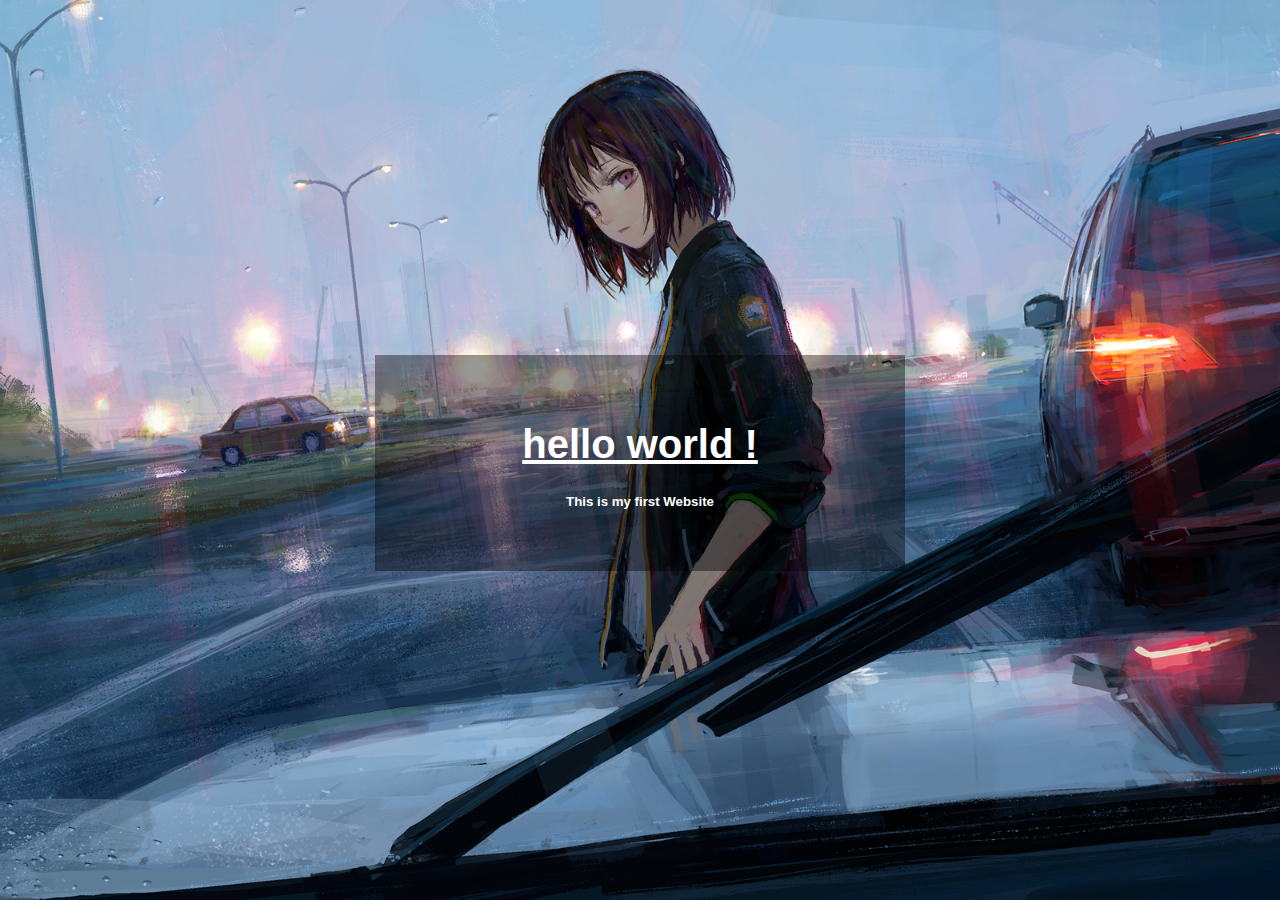
<file: index.html>
<!doctype html>
<html>
<head>
<meta charset="utf-8">
<title>hello world!</title>
<style>
	body
	{
		min-height: 100vh;
		margin: 0;
		padding: 0;
		background: url(58c63a58e7bce70f22b06bfb.jpg);
		background-size: cover;
		background-repeat: no-repeat;
		background-position: center center;
		display: flex;
		justify-content: center;
		align-items: center;
	}
	.div-box
	{
		width: 450px;
		background: rgba(0, 0, 0, 0.4);
		padding: 40px;
		text-align: center;
		margin: auto;
		margin-top: 5%;
		color: white;
		font-family: 'Century Gothic', sans-serif;
	}
	
	h1
	{
		text-decoration:underline;
		font-size: 2.5em;
	}
	
</style>
</head>
<body>
	<div>
		<div class="div-box">
			<h1>hello world !</h1>
			<h5>This is my first Website</h5>
		</div>
	</div>
</body>
</html>
</file>
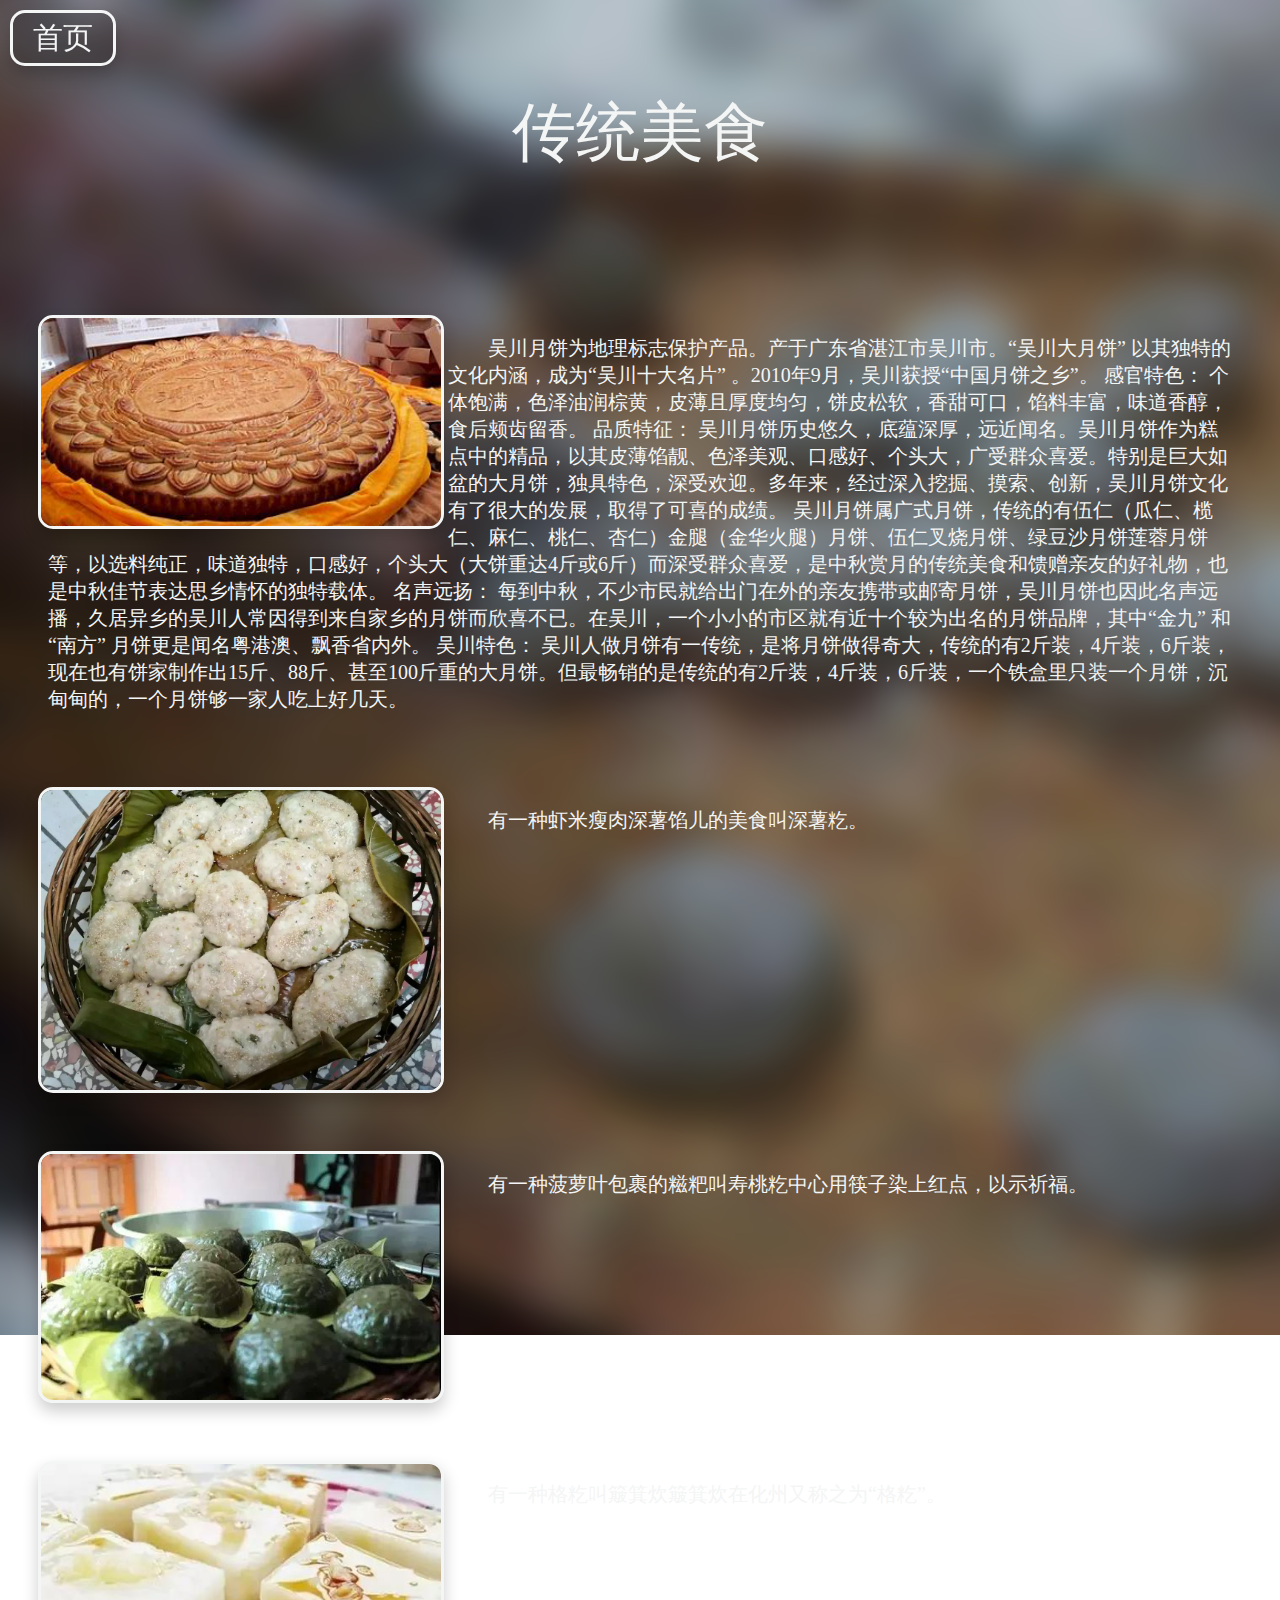
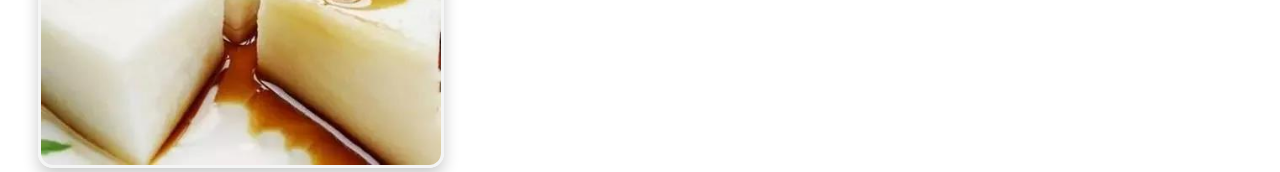
<file: chuantongmeishi.html>
<!doctype html>
<html>
<head>
<meta charset="utf-8">
<link rel="stylesheet" type="text/css" href="css/demo2.css" />
<title>水果</title>
	<style>
		p
		{
			color: #f4f5f5;
		}
	</style>
</head>

<body class="body-chuantongmeishi">
	<div class="div-daohang"  style="
	border-color: #f4f5f5;">
		<a href="demo.html" style="color: #f4f5f5;">首页</a>
	</div>
	<div>
		<p class="p-title">传统美食</p>
	</div>
	<div class="div2">
		
		<div class="div-picture">
			<a name="1"></a>
			<img src="css/picture/二级-传统美食-1.png" alt="水果"> 
		</div>
		
		
		<div class="div-text">
			<p>
				吴川月饼为地理标志保护产品。产于广东省湛江市吴川市。“吴川大月饼” 以其独特的文化内涵，成为“吴川十大名片” 。2010年9月，吴川获授“中国月饼之乡”。 感官特色： 个体饱满，色泽油润棕黄，皮薄且厚度均匀，饼皮松软，香甜可口，馅料丰富，味道香醇，食后颊齿留香。 品质特征： 吴川月饼历史悠久，底蕴深厚，远近闻名。吴川月饼作为糕点中的精品，以其皮薄馅靓、色泽美观、口感好、个头大，广受群众喜爱。特别是巨大如盆的大月饼，独具特色，深受欢迎。多年来，经过深入挖掘、摸索、创新，吴川月饼文化有了很大的发展，取得了可喜的成绩。 吴川月饼属广式月饼，传统的有伍仁（瓜仁、榄仁、麻仁、桃仁、杏仁）金腿（金华火腿）月饼、伍仁叉烧月饼、绿豆沙月饼莲蓉月饼等，以选料纯正，味道独特，口感好，个头大（大饼重达4斤或6斤）而深受群众喜爱，是中秋赏月的传统美食和馈赠亲友的好礼物，也是中秋佳节表达思乡情怀的独特载体。 名声远扬： 每到中秋，不少市民就给出门在外的亲友携带或邮寄月饼，吴川月饼也因此名声远播，久居异乡的吴川人常因得到来自家乡的月饼而欣喜不已。在吴川，一个小小的市区就有近十个较为出名的月饼品牌，其中“金九” 和“南方” 月饼更是闻名粤港澳、飘香省内外。 吴川特色： 吴川人做月饼有一传统，是将月饼做得奇大，传统的有2斤装，4斤装，6斤装，现在也有饼家制作出15斤、88斤、甚至100斤重的大月饼。但最畅销的是传统的有2斤装，4斤装，6斤装，一个铁盒里只装一个月饼，沉甸甸的，一个月饼够一家人吃上好几天。
			</p>
		</div>
		
		<div style="clear: both;">
			<br><br><br>
		</div>
		
		<div class="div-picture">
			<a name="2"></a>
			<img src="css/picture/二级-传统美食-2.jpg" alt="水果"> 
		</div>
		<div class="div-text">
			<p>
				有一种虾米瘦肉深薯馅儿的美食叫深薯籺。
			</p>
		</div>
		
		<div style="clear: both;">
			<br><br><br>
		</div>
		
		<div class="div-picture">
			<img src="css/picture/二级-传统美食-3.jpg" alt="水果"> 
		</div>
		<div class="div-text">
			<p>
				有一种菠萝叶包裹的糍粑叫寿桃籺中心用筷子染上红点，以示祈福。
			</p>
		</div>
		
		<div style="clear: both;">
			<br><br><br>
		</div>
		
		<div class="div-picture">
			<img src="css/picture/二级-传统美食-4.jpg" alt="水果"> 
		</div>
		<div class="div-text">
			<p>
				有一种格籺叫簸箕炊簸箕炊在化州又称之为“格籺”。
			</p>
		</div>
		
	</div>
</body>
</html>
</file>
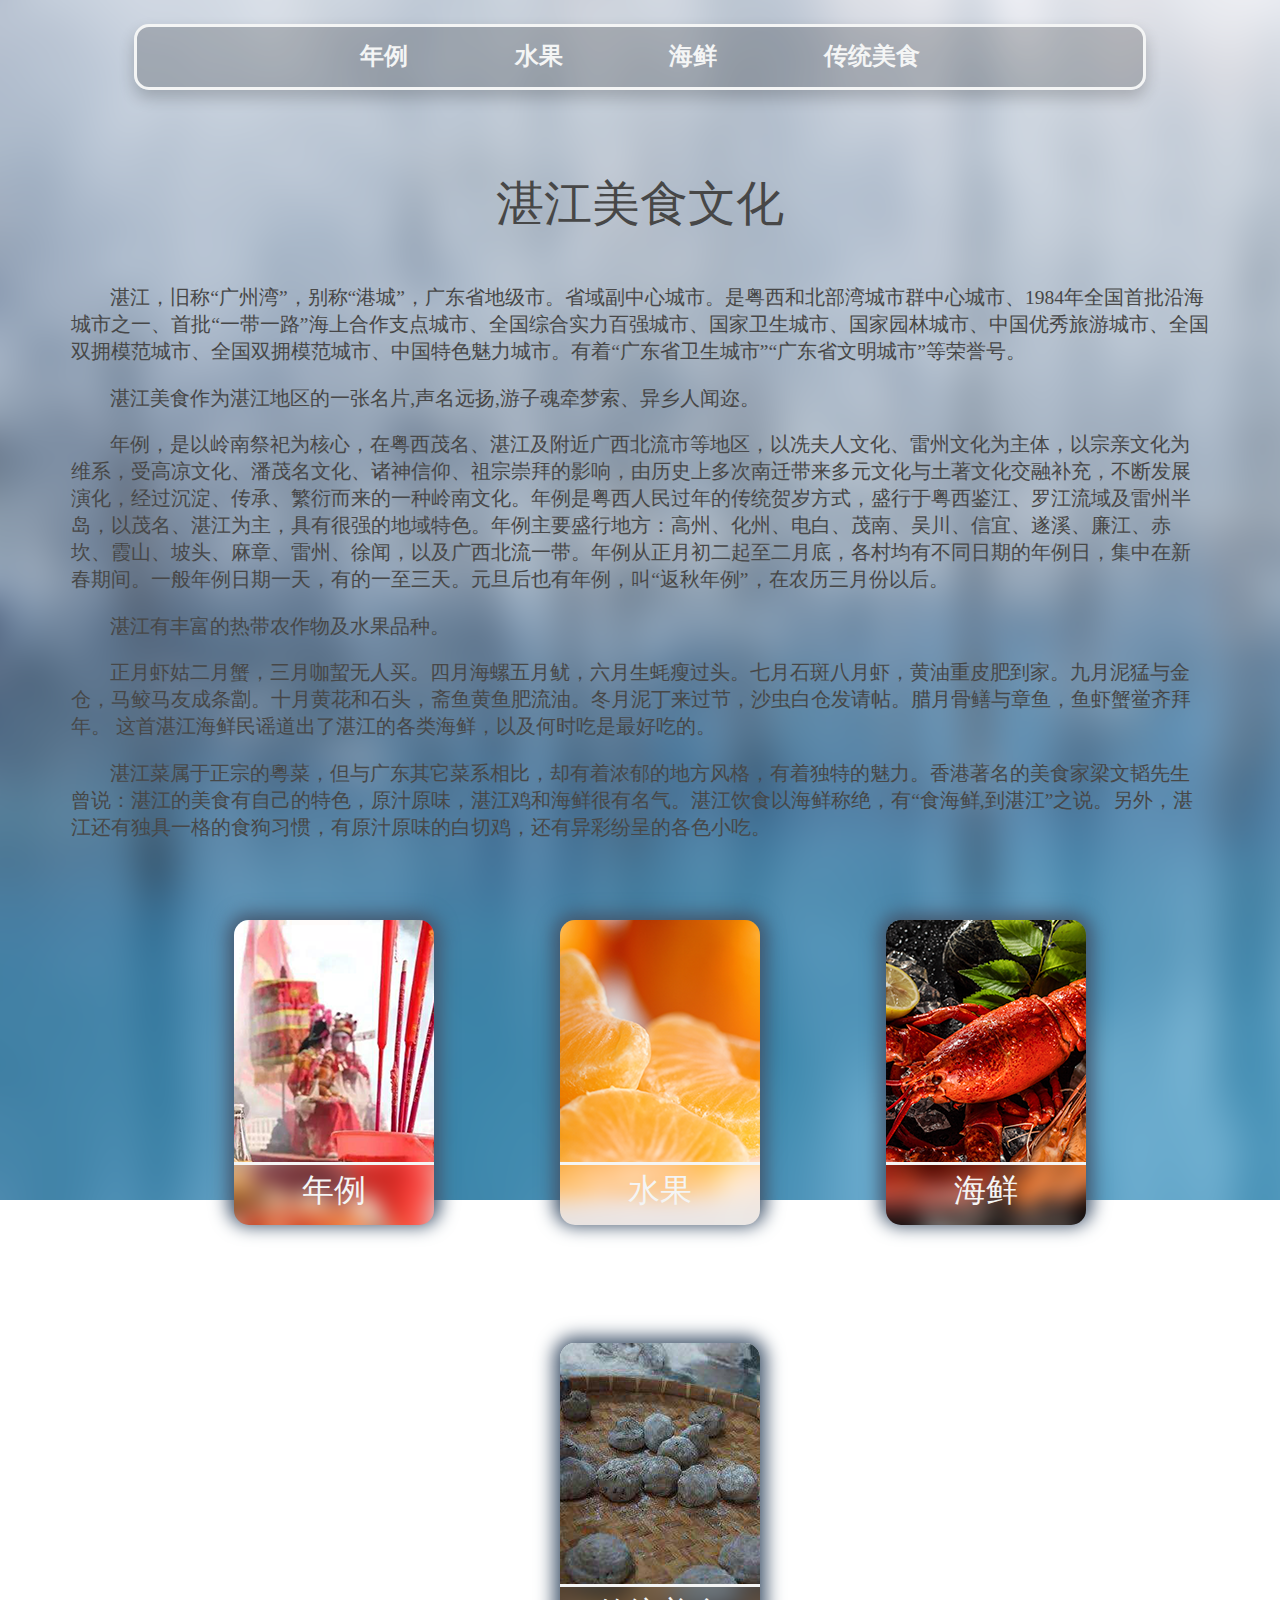
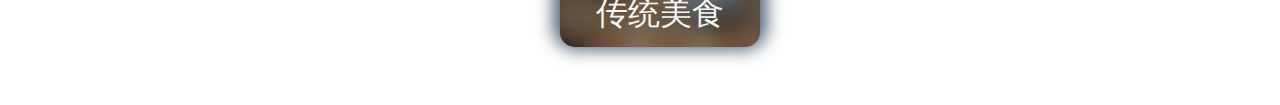
<file: demo.html>
<!doctype html>
<html>
<head>
<meta charset="utf-8">
<title>美食文化</title>
<link rel="stylesheet" type="text/css" href="css/index.css" />
</head>
	
<body class="body1">
	<div class="div1">
		<ul>
			<li>
				<div class="dropdown">
					<a href="nianli.html">
						<b>年例
							<div class="dropdown-content">
								<a href="nianli.html#1">文化习俗</a><br/>
								<a href="nianli.html#2">年例美食</a><br/>
							</div>
						</b>
					</a>
				</div>
			</li>
			<li>
				<div class="dropdown">
					<a href="shuiguo.html">
						<b>水果
							<div class="dropdown-content">
								<a href="shuiguo.html#1">廉江红橙</a><br/>
								<a href="shuiguo.html#2">徐闻菠萝</a><br/>
								<a href="shuiguo.html#3">水果图集</a>
							</div>
						</b>
					</a>
				</div>
			</li>
			<li>
				<div class="dropdown">
					<a href="haixian.html">
						<b>海鲜
							<div class="dropdown-content">
								<a href="haixian.html#1">地理位置</a><br/>
								<a href="haixian.html#2">海鲜民谣</a>
							</div>
						</b>
					</a>
				</div>
			</li>
			<li>
				<div class="dropdown">
					<a href="chuantongmeishi.html">
						<b>传统美食
							<div class="dropdown-content">
								<a href="chuantongmeishi.html#1">大月饼</a><br/>
								<a href="chuantongmeishi.html#2">图集</a>
							</div>
						</b>
					</a> 
				</div>
			</li>
		</ul>
	</div>  <!--首页导航栏-->
	<!--<div id="frame" >
    <div id="photos" class="play">
        <img src="水果.png" >
        <img src="images/3.jpg" >
        <img src="images/4.jpg" >
        <img src="images/5.jpg" >
    </div>
</div> <!--首页介绍-->
	<div class="div-p">
		<p style="font-size: 3em;text-indent:0em; text-align: center">
			湛江美食文化
		</p>
		<p>
			湛江，旧称“广州湾”，别称“港城”，广东省地级市。省域副中心城市。是粤西和北部湾城市群中心城市、1984年全国首批沿海城市之一、首批“一带一路”海上合作支点城市、全国综合实力百强城市、国家卫生城市、国家园林城市、中国优秀旅游城市、全国双拥模范城市、全国双拥模范城市、中国特色魅力城市。有着“广东省卫生城市”“广东省文明城市”等荣誉号。
		</p>
		<p>
			湛江美食作为湛江地区的一张名片,声名远扬,游子魂牵梦索、异乡人闻迩。
		</p>
		<p>
			年例，是以岭南祭祀为核心，在粤西茂名、湛江及附近广西北流市等地区，以冼夫人文化、雷州文化为主体，以宗亲文化为维系，受高凉文化、潘茂名文化、诸神信仰、祖宗崇拜的影响，由历史上多次南迁带来多元文化与土著文化交融补充，不断发展演化，经过沉淀、传承、繁衍而来的一种岭南文化。年例是粤西人民过年的传统贺岁方式，盛行于粤西鉴江、罗江流域及雷州半岛，以茂名、湛江为主，具有很强的地域特色。年例主要盛行地方：高州、化州、电白、茂南、吴川、信宜、遂溪、廉江、赤坎、霞山、坡头、麻章、雷州、徐闻，以及广西北流一带。年例从正月初二起至二月底，各村均有不同日期的年例日，集中在新春期间。一般年例日期一天，有的一至三天。元旦后也有年例，叫“返秋年例”，在农历三月份以后。
		</p>
		<p>
			湛江有丰富的热带农作物及水果品种。
		</p>
		<p>
			正月虾姑二月蟹，三月咖蛪无人买。四月海螺五月鱿，六月生蚝瘦过头。七月石斑八月虾，黄油重皮肥到家。九月泥猛与金仓，马鲛马友成条劏。十月黄花和石头，斋鱼黄鱼肥流油。冬月泥丁来过节，沙虫白仓发请帖。腊月骨鳝与章鱼，鱼虾蟹鲎齐拜年。
			这首湛江海鲜民谣道出了湛江的各类海鲜，以及何时吃是最好吃的。
		</p>
		<p>
			湛江菜属于正宗的粵菜，但与广东其它菜系相比，却有着浓郁的地方风格，有着独特的魅力。香港著名的美食家梁文韬先生曾说：湛江的美食有自己的特色，原汁原味，湛江鸡和海鲜很有名气。湛江饮食以海鲜称绝，有“食海鲜,到湛江”之说。另外，湛江还有独具一格的食狗习惯，有原汁原味的白切鸡，还有异彩纷呈的各色小吃。
		</p>
		<p>
			
		</p>
	</div>
	<div class="div2">
		<ul>
			<li><div class="div3" onClick="window.location='nianli.html'"><p>年例</p></div></li>
			<li><div class="div4" onClick="window.location='shuiguo.html'"><p>水果</p></div></li>
			<li><div class="div5" onClick="window.location='haixian.html'"><p>海鲜</p></div></li>
			<li><div class="div6" onClick="window.location='chuantongmeishi.html'"><p>传统美食</p></div></li>
		</ul>
	</div>  <!--底部导航栏-->
 </body>
</html>
</file>
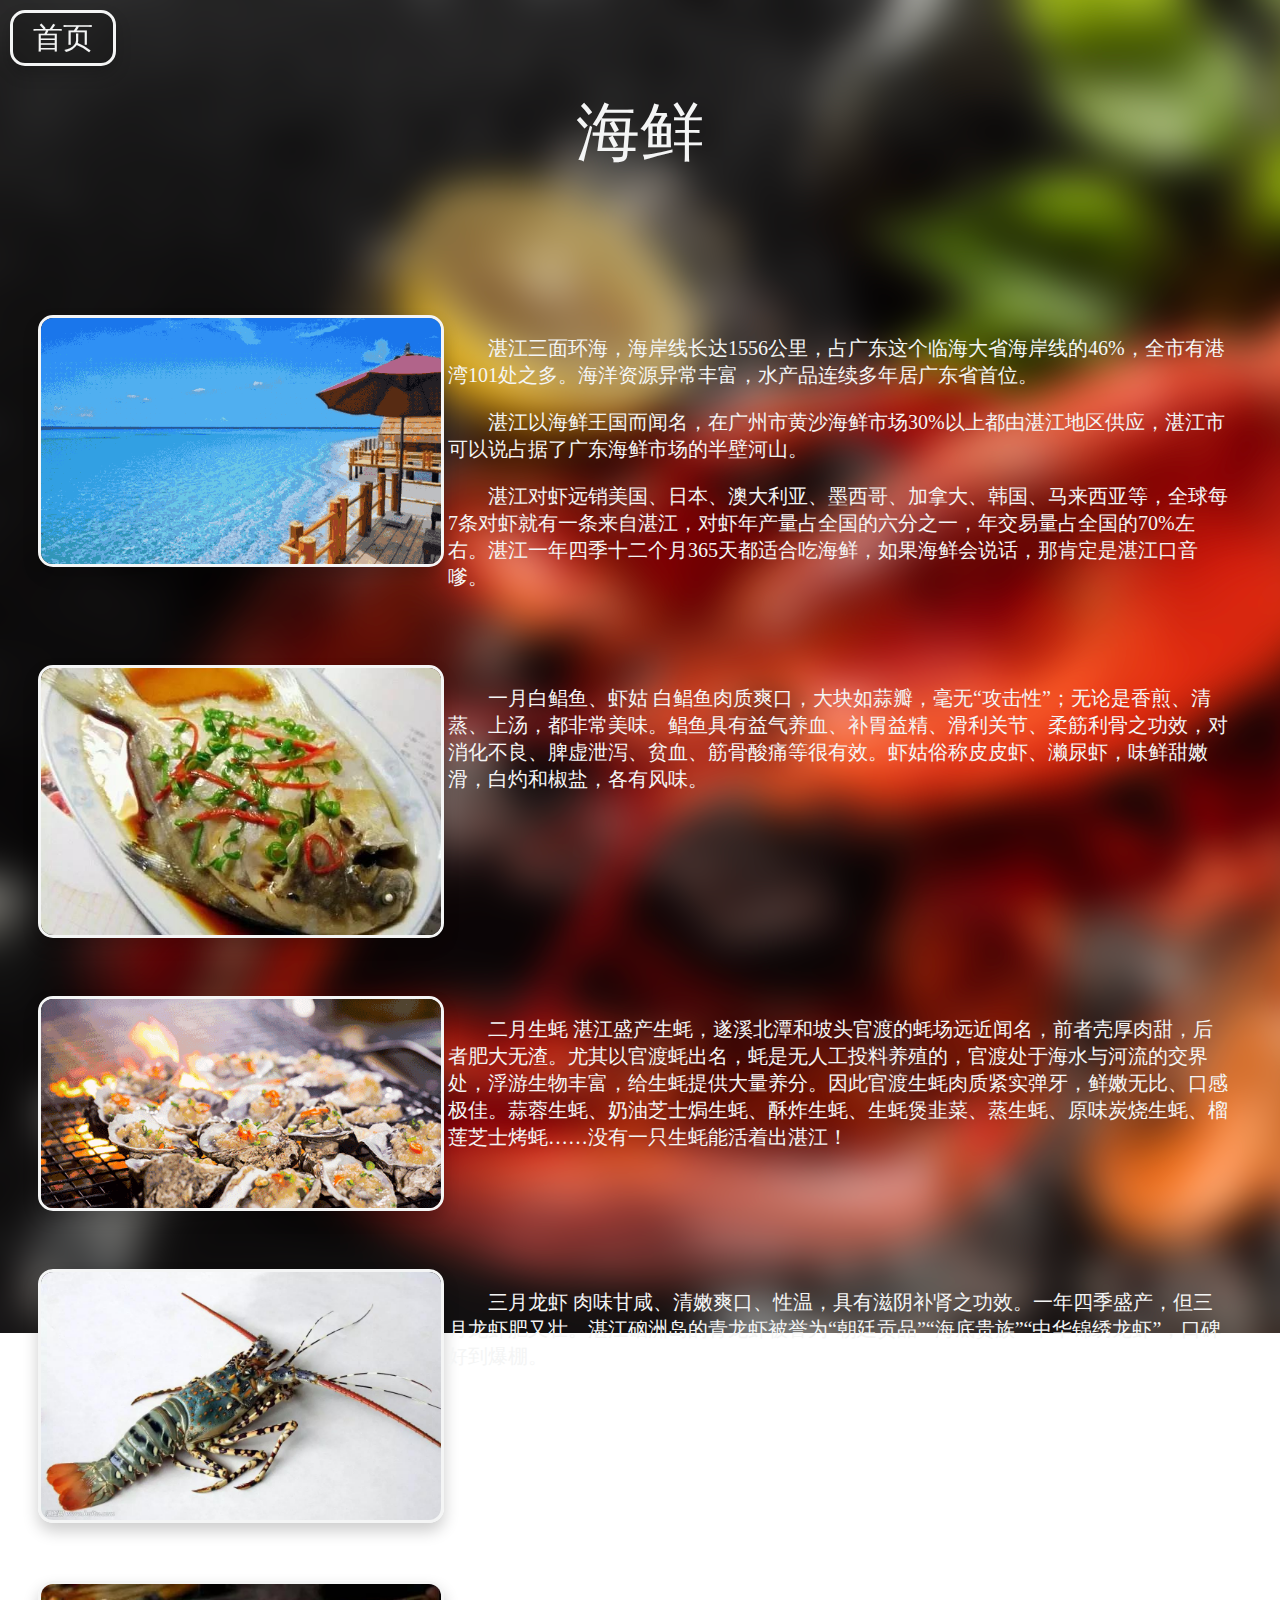
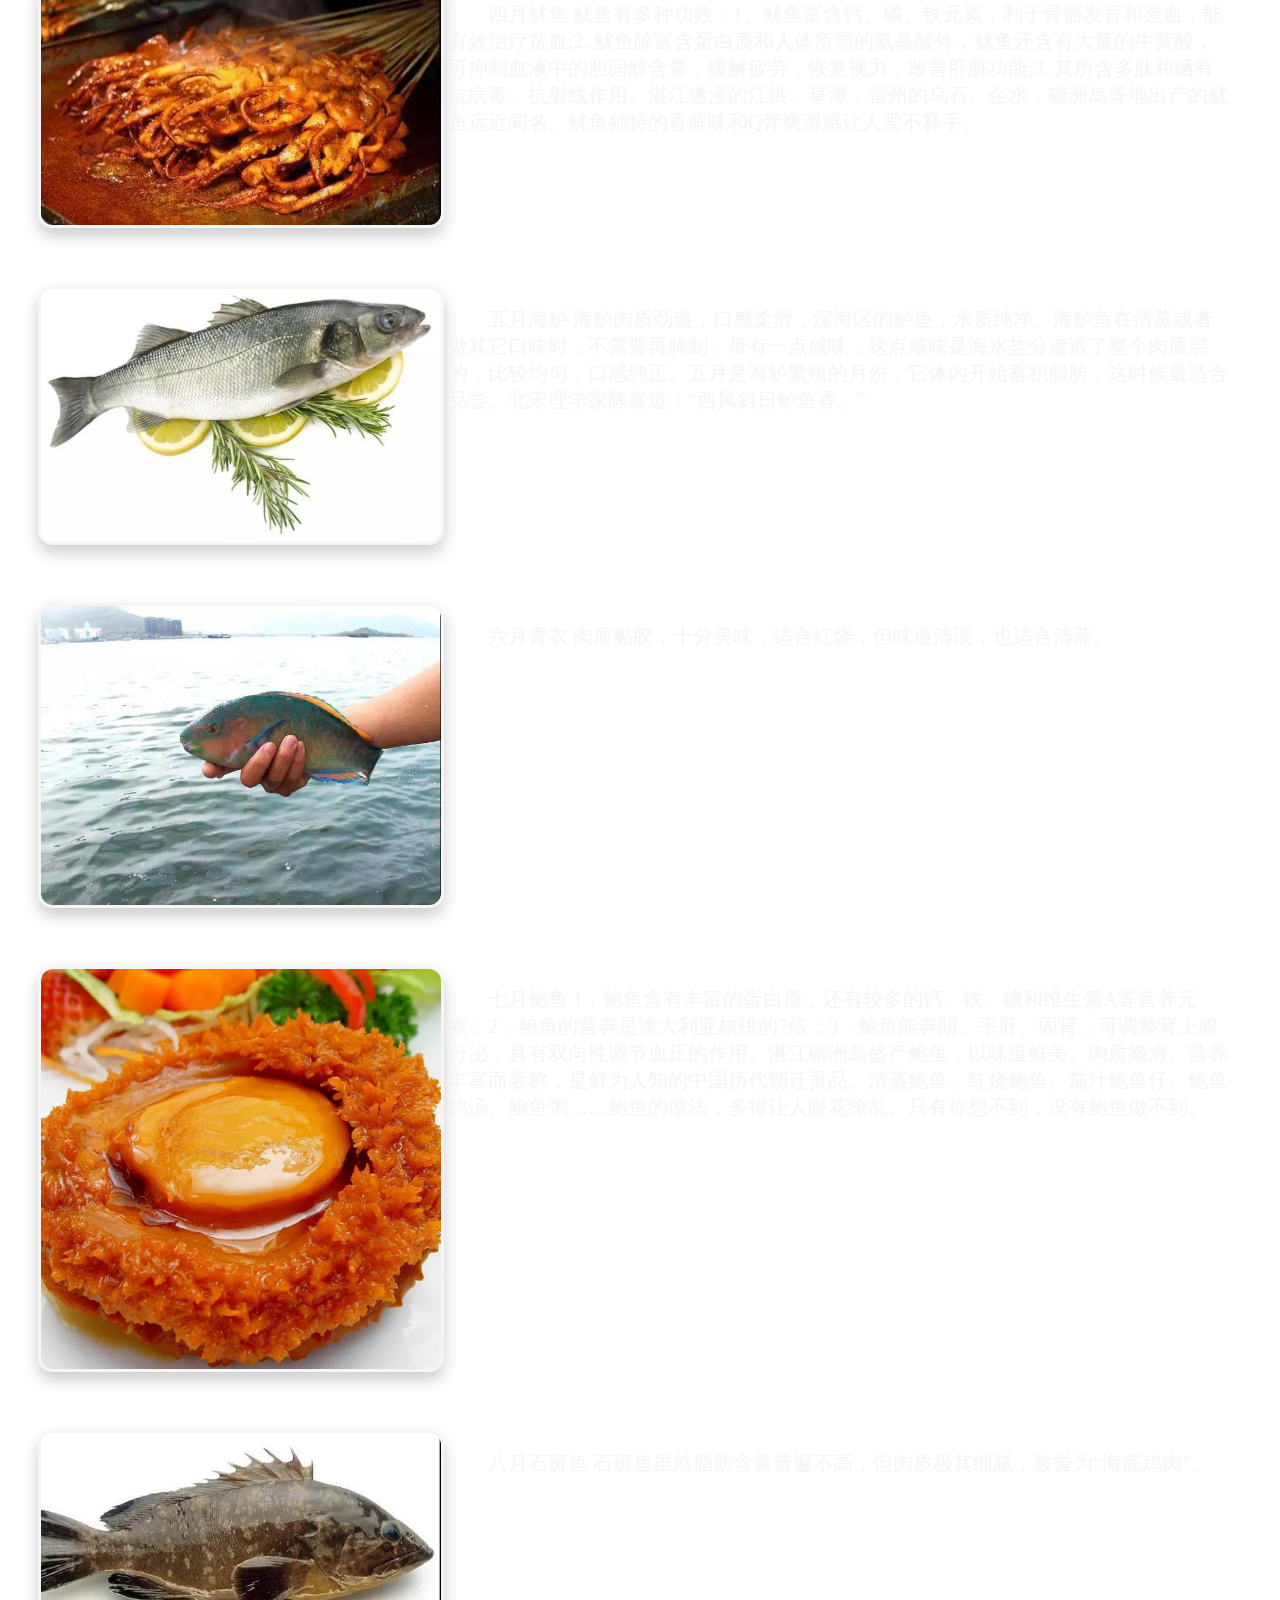
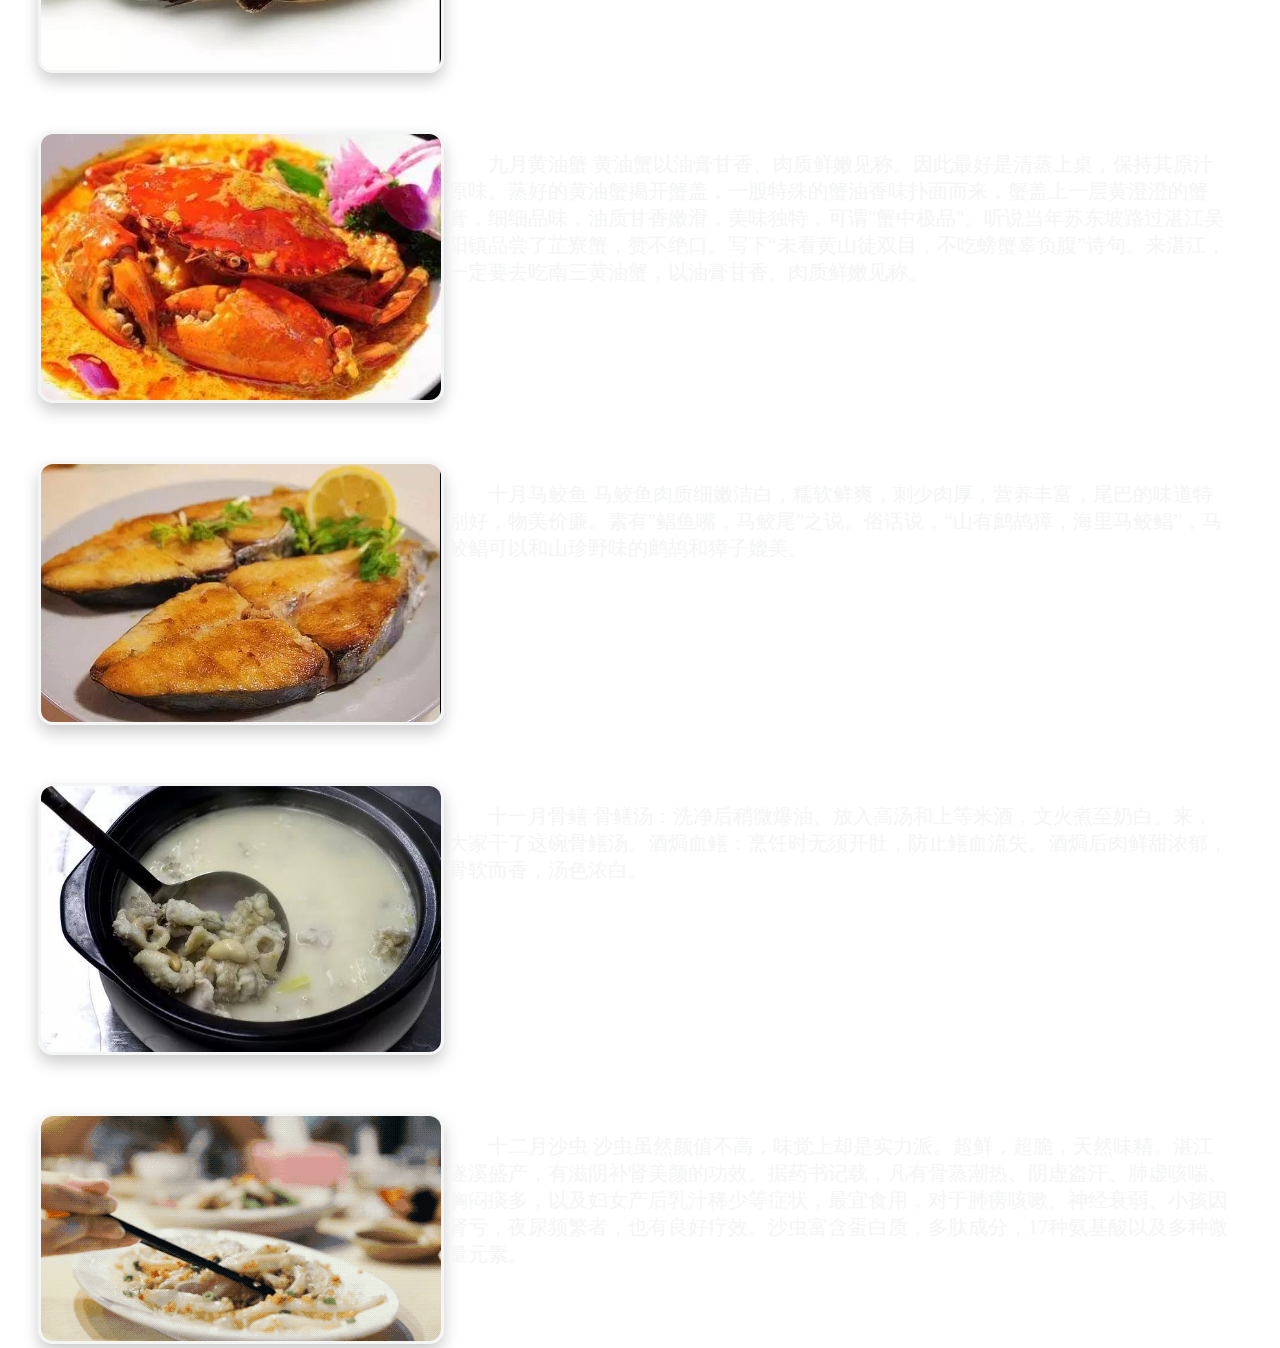
<file: haixian.html>
<!doctype html>
<html>
<head>
<meta charset="utf-8">
<link rel="stylesheet" type="text/css" href="css/demo2.css" />
<title>水果</title>
<style>
p
{
	color: #f4f5f5;
}
</style>
</head>

<body class="body-haixian">
	<div class="div-daohang" style="
	border-color: #f4f5f5;">
		<a href="demo.html" style="color: #f4f5f5;">首页</a>
	</div>
	<div>
		<p class="p-title">海鲜</p>
	</div>
	<div class="div2">
		
		<div class="div-picture">
		<a name="1"></a>
			<img src="css/picture/二级-海鲜-1.gif" alt="水果"> 
		</div>
		<div class="div-text">
			<p>
				湛江三面环海，海岸线长达1556公里，占广东这个临海大省海岸线的46%，全市有港湾101处之多。海洋资源异常丰富，水产品连续多年居广东省首位。
			</p>
			<p>湛江以海鲜王国而闻名，在广州市黄沙海鲜市场30%以上都由湛江地区供应，湛江市可以说占据了广东海鲜市场的半壁河山。
			</p>
			<p>
				湛江对虾远销美国、日本、澳大利亚、墨西哥、加拿大、韩国、马来西亚等，全球每7条对虾就有一条来自湛江，对虾年产量占全国的六分之一，年交易量占全国的70%左右。湛江一年四季十二个月365天都适合吃海鲜，如果海鲜会说话，那肯定是湛江口音嗲。
			</p>
		</div>
		
		<div style="clear: both;">
			<br><br><br>
		</div>
		
		<div class="div-picture">
		<a name="2"></a>
			<img src="css/picture/二级-海鲜-2.jpg" alt="水果"> 
		</div>
		<div class="div-text">
			<p>
				一月白鲳鱼、虾姑 白鲳鱼肉质爽口，大块如蒜瓣，毫无“攻击性”；无论是香煎、清蒸、上汤，都非常美味。鲳鱼具有益气养血、补胃益精、滑利关节、柔筋利骨之功效，对消化不良、脾虚泄泻、贫血、筋骨酸痛等很有效。虾姑俗称皮皮虾、濑尿虾，味鲜甜嫩滑，白灼和椒盐，各有风味。
			</p>
		</div>
		
		<div style="clear: both;">
			<br><br><br>
		</div>
		
		<div class="div-picture">
			<img src="css/picture/二级-海鲜-3.gif" alt="水果"> 
		</div>
		<div class="div-text">
			<p>
				二月生蚝 湛江盛产生蚝，遂溪北潭和坡头官渡的蚝场远近闻名，前者壳厚肉甜，后者肥大无渣。尤其以官渡蚝出名，蚝是无人工投料养殖的，官渡处于海水与河流的交界处，浮游生物丰富，给生蚝提供大量养分。因此官渡生蚝肉质紧实弹牙，鲜嫩无比、口感极佳。蒜蓉生蚝、奶油芝士焗生蚝、酥炸生蚝、生蚝煲韭菜、蒸生蚝、原味炭烧生蚝、榴莲芝士烤蚝……没有一只生蚝能活着出湛江！
			</p>
		</div>
		
		<div style="clear: both;">
			<br><br><br>
		</div>
		
		<div class="div-picture">
			<img src="css/picture/二级-海鲜-4.jpg" alt="水果"> 
		</div>
		<div class="div-text">
			<p>
				三月龙虾 肉味甘咸、清嫩爽口、性温，具有滋阴补肾之功效。一年四季盛产，但三月龙虾肥又壮。湛江硇洲岛的青龙虾被誉为“朝廷贡品”“海底贵族”“中华锦绣龙虾”，口碑好到爆棚。
			</p>
		</div>
		
		<div style="clear: both;">
			<br><br><br>
		</div>
		
		<div class="div-picture">
			<img src="css/picture/二级-海鲜-5.jpg" alt="水果"> 
		</div>
		<div class="div-text">
			<p>
				四月鱿鱼 鱿鱼有多种功效：1、鱿鱼富含钙、磷、铁元素，利于骨骼发育和造血，能有效治疗贫血;2. 鱿鱼除富含蛋白质和人体所需的氨基酸外，鱿鱼还含有大量的牛黄酸，可抑制血液中的胆固醇含量，缓解疲劳，恢复视力，改善肝脏功能;3. 其所含多肽和硒有抗病毒、抗射线作用。湛江遂溪的江洪、草潭，雷州的乌石、企水，硇洲岛等地出产的鱿鱼远近闻名。鱿鱼独特的香腥味和Q弹爽滑感让人爱不释手。
			</p>
		</div>
		
		<div style="clear: both;">
			<br><br><br>
		</div>
		
		<div class="div-picture">
			<img src="css/picture/二级-海鲜-6.jpg" alt="水果"> 
		</div>
		<div class="div-text">
			<p>
				五月海鲈 海鲈肉质劲道，口感柔滑，深海区的鲈鱼，水质纯净。海鲈鱼在清蒸或者做其它口味时，不需要再腌制，带有一点咸味，这点咸味是海水盐分渗透了整个肉质层的，比较均匀，口感纯正。五月是海鲈繁殖的月份，它体内开始蓄积脂肪，这时候最适合品尝。北宋理学家陈襄道：“西风斜日鲈鱼香。”
			</p>
		</div>
		
		<div style="clear: both;">
			<br><br><br>
		</div>
		
		<div class="div-picture">
			<img src="css/picture/二级-海鲜-7.jpg" alt="水果"> 
		</div>
		<div class="div-text">
			<p>
				六月青衣 肉质黏胶，十分美味，适合红烧，但味道清淡，也适合清蒸。
			</p>
		</div>
		
		<div style="clear: both;">
			<br><br><br>
		</div>
		
		<div class="div-picture">
			<img src="css/picture/二级-海鲜-8.jpg" alt="水果"> 
		</div>
		<div class="div-text">
			<p>
				七月鲍鱼 1．鲍鱼含有丰富的蛋白质，还有较多的钙、铁、碘和维生素A等营养元素；2．鲍鱼的营养是澳大利亚核桃的7倍；3．鲍鱼能养阴、平肝、固肾，可调整肾上腺分泌，具有双向性调节血压的作用。湛江硇洲岛盛产鲍鱼，以味道鲜美、肉质嫩滑、营养丰富而著称，是鲜为人知的中国历代朝迁贡品。清蒸鲍鱼、红烧鲍鱼、茄汁鲍鱼仔、鲍鱼鸡汤、鲍鱼粥……鲍鱼的做法，多得让人眼花缭乱。只有你想不到，没有鲍鱼做不到。
			</p>
		</div>
		
		<div style="clear: both;">
			<br><br><br>
		</div>
		
		<div class="div-picture">
			<img src="css/picture/二级-海鲜-9.jpg" alt="水果"> 
		</div>
		<div class="div-text">
			<p>
				八月石斑鱼 石斑鱼虽然脂肪含量普遍不高，但肉质极其细腻，被誉为“海底鸡肉”。
			</p>
		</div>
		
		<div style="clear: both;">
			<br><br><br>
		</div>
		
		<div class="div-picture">
			<img src="css/picture/二级-海鲜-10.jpg" alt="水果"> 
		</div>
		<div class="div-text">
			<p>
				九月黄油蟹 黄油蟹以油膏甘香、肉质鲜嫩见称。因此最好是清蒸上桌，保持其原汁原味。蒸好的黄油蟹揭开蟹盖，一股特殊的蟹油香味扑面而来，蟹盖上一层黄澄澄的蟹膏，细细品味，油质甘香嫩滑，美味独特，可谓"蟹中极品"。听说当年苏东坡路过湛江吴阳镇品尝了芷寮蟹，赞不绝口。写下“未看黄山徒双目，不吃螃蟹辜负腹”诗句。来湛江，一定要去吃南三黄油蟹，以油膏甘香、肉质鲜嫩见称。

			</p>
		</div>
		
		<div style="clear: both;">
			<br><br><br>
		</div>
		
		<div class="div-picture">
			<img src="css/picture/二级-海鲜-11.jpg" alt="水果"> 
		</div>
		<div class="div-text">
			<p>
				十月马鲛鱼 马鲛鱼肉质细嫩洁白，糯软鲜爽，刺少肉厚，营养丰富，尾巴的味道特别好，物美价廉。素有"鲳鱼嘴，马鲛尾"之说。俗话说，“山有鹧鸪獐，海里马鲛鲳”，马鲛鲳可以和山珍野味的鹧鸪和獐子媲美。
			</p>
		</div>
		
		<div style="clear: both;">
			<br><br><br>
		</div>
		
		<div class="div-picture">
			<img src="css/picture/二级-海鲜-12.jpg" alt="水果"> 
		</div>
		<div class="div-text">
			<p>
				十一月骨鳝 骨鳝汤：洗净后稍微爆油、放入高汤和上等米酒，文火煮至奶白。来，大家干了这碗骨鳝汤。酒焗血鳝：烹饪时无须开肚，防止鳝血流失。酒焗后肉鲜甜浓郁，骨软而香，汤色浓白。
			</p>
		</div>
		
		<div style="clear: both;">
			<br><br><br>
		</div>
		
		<div class="div-picture">
			<img src="css/picture/二级-海鲜-13.gif" alt="水果"> 
		</div>
		<div class="div-text">
			<p>
				十二月沙虫 沙虫虽然颜值不高，味觉上却是实力派。超鲜，超脆，天然味精。湛江遂溪盛产，有滋阴补肾美颜的功效。据药书记载，凡有骨蒸潮热、阴虚盗汗、肺虚咳喘、胸闷痰多，以及妇女产后乳汁稀少等症状，最宜食用，对于肺痨咳嗽、神经衰弱、小孩因肾亏，夜尿频繁者，也有良好疗效。沙虫富含蛋白质，多肽成分，17种氨基酸以及多种微量元素。
			</p>
		</div>
		
	</div>
</body>
</html>
</file>
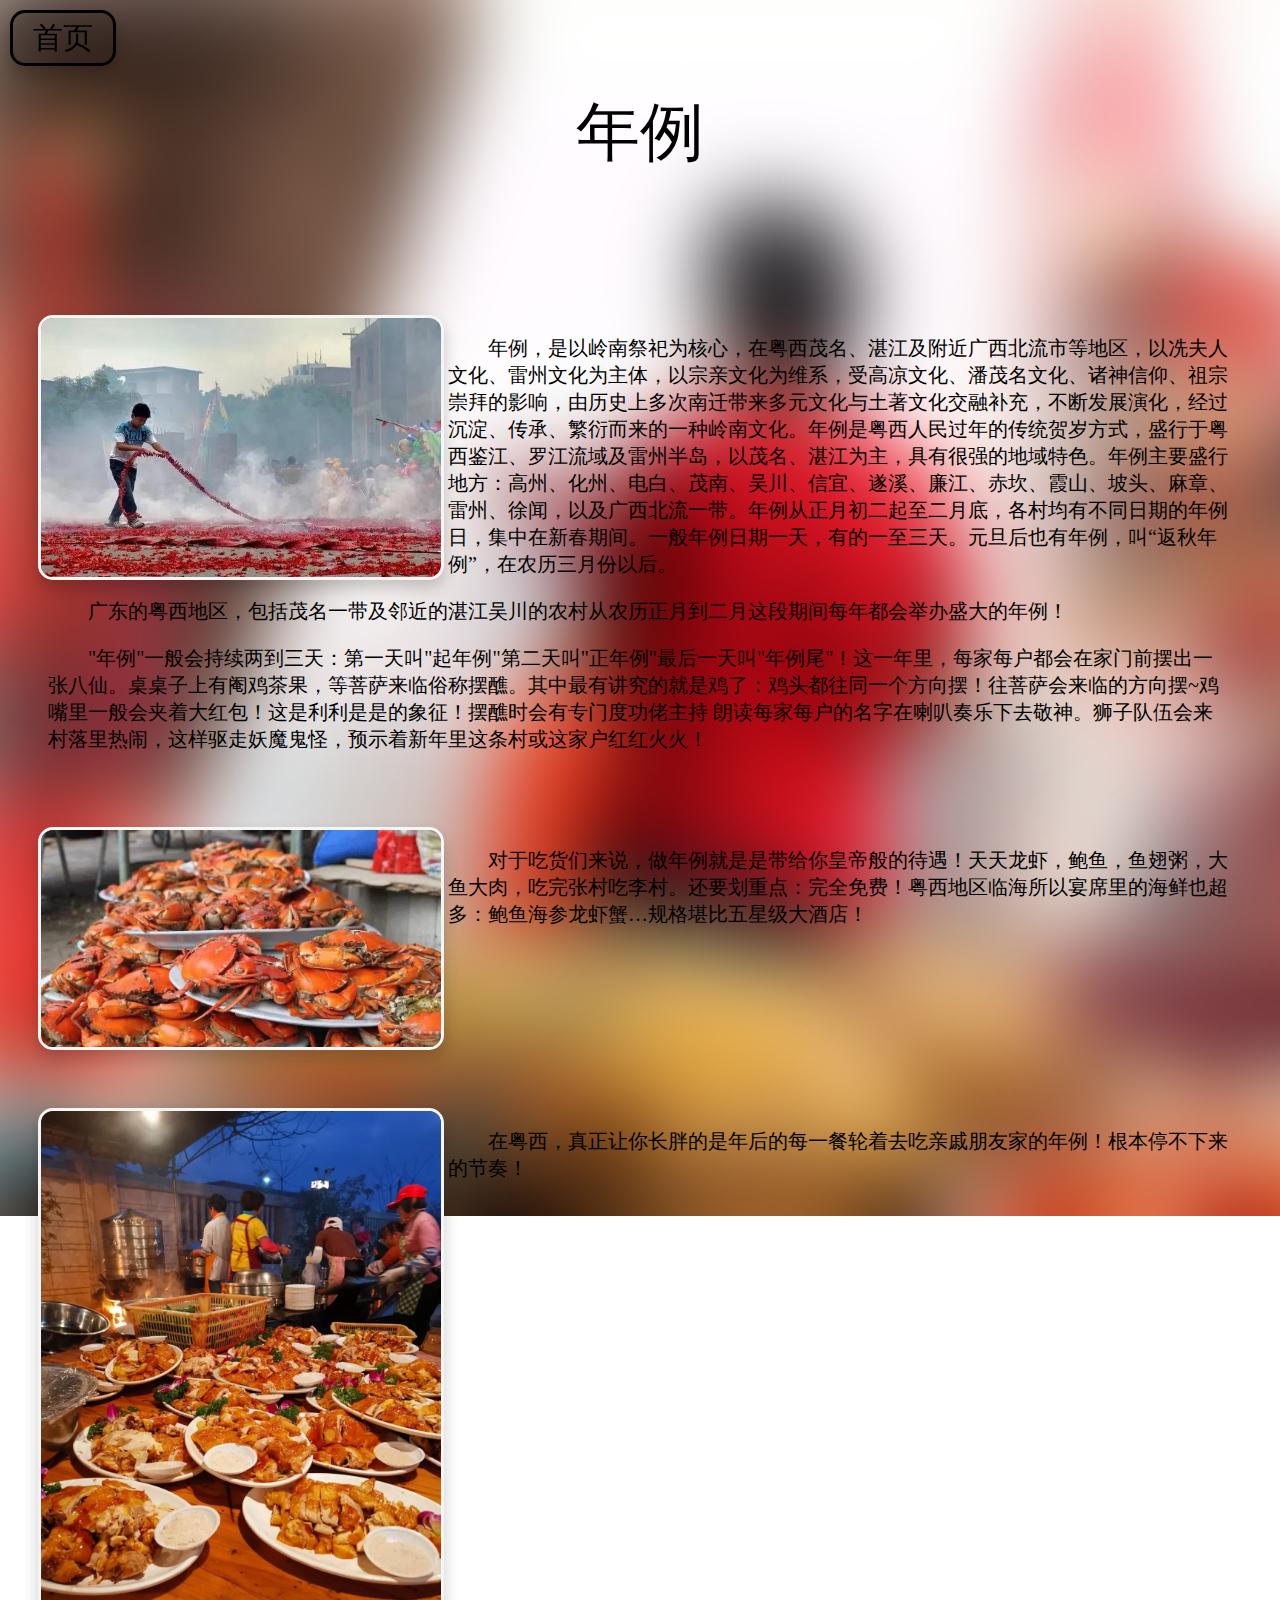
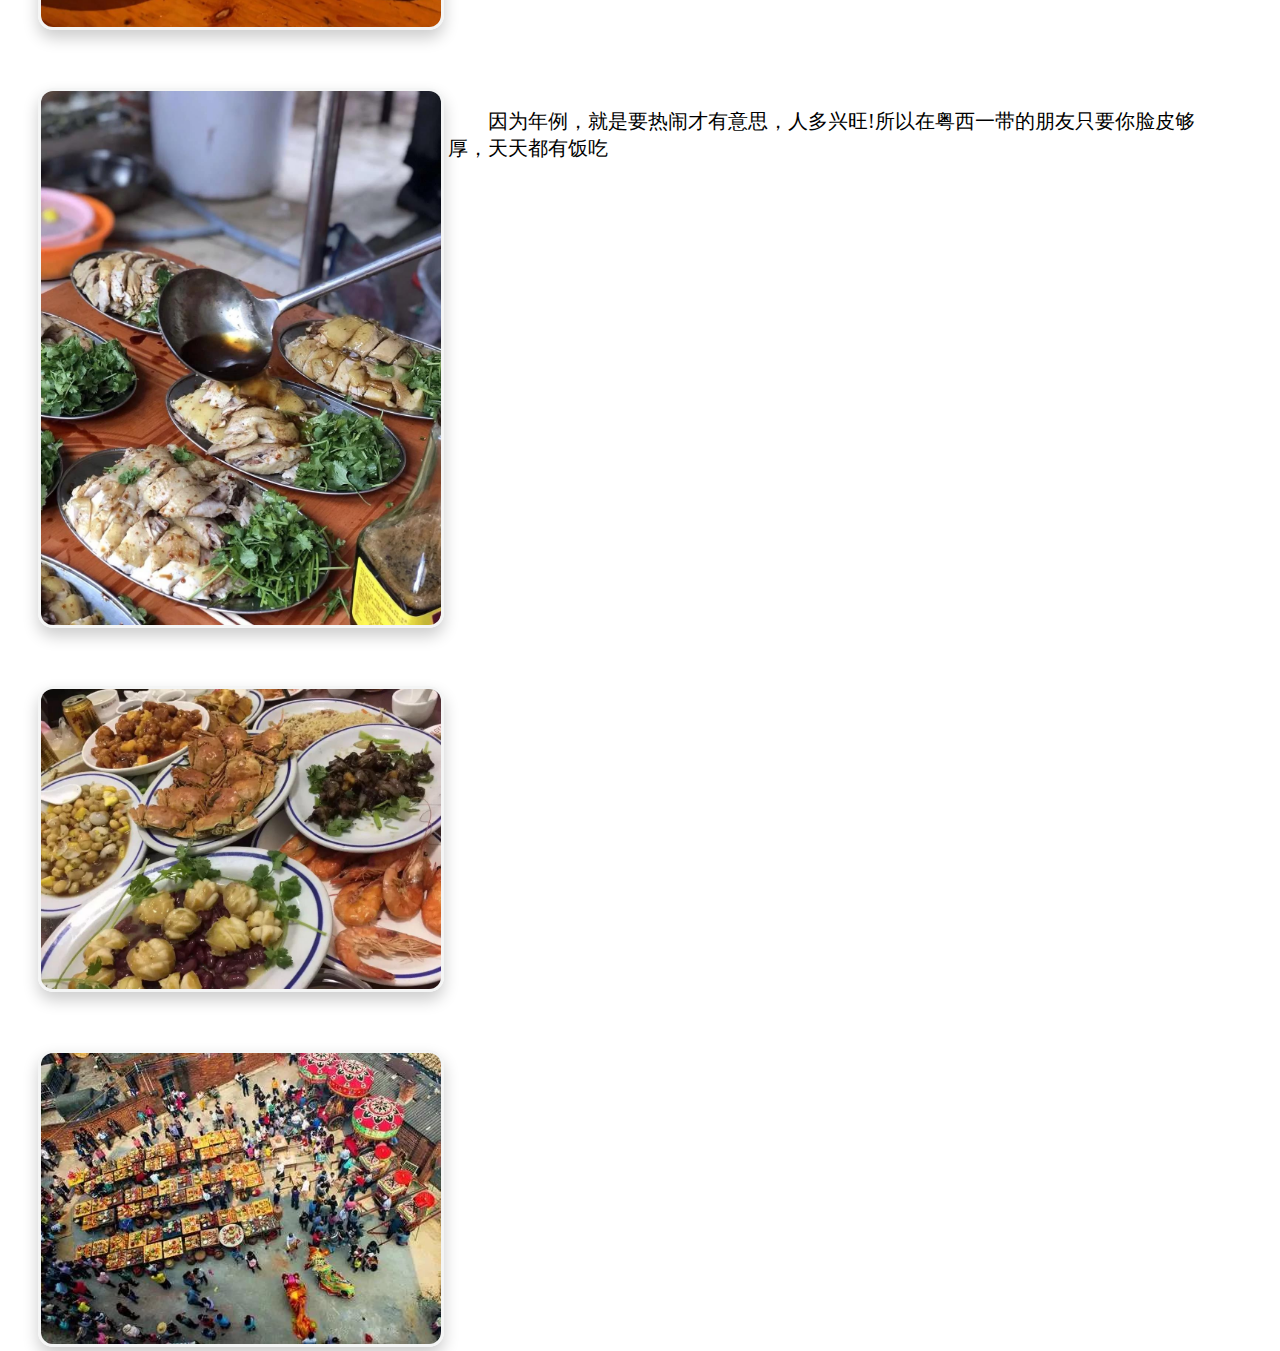
<file: nianli.html>
<!doctype html>
<html>
<head>
<meta charset="utf-8">
<link rel="stylesheet" type="text/css" href="css/demo2.css" />
<title>年例</title>
</head>

<body class="body-nianli">
	<div class="div-daohang">
		<a href="demo.html">首页</a>
	</div>
	<div>
		<p class="p-title">年例</p>
	</div>
	<div class="div2">
		<a name="1"></a>
		<div class="div-picture">
			<img src="css/picture/二级-年例-1.jpg" alt="水果"> 
		</div>
		
		<div class="div-text">
			<p>
				年例，是以岭南祭祀为核心，在粤西茂名、湛江及附近广西北流市等地区，以冼夫人文化、雷州文化为主体，以宗亲文化为维系，受高凉文化、潘茂名文化、诸神信仰、祖宗崇拜的影响，由历史上多次南迁带来多元文化与土著文化交融补充，不断发展演化，经过沉淀、传承、繁衍而来的一种岭南文化。年例是粤西人民过年的传统贺岁方式，盛行于粤西鉴江、罗江流域及雷州半岛，以茂名、湛江为主，具有很强的地域特色。年例主要盛行地方：高州、化州、电白、茂南、吴川、信宜、遂溪、廉江、赤坎、霞山、坡头、麻章、雷州、徐闻，以及广西北流一带。年例从正月初二起至二月底，各村均有不同日期的年例日，集中在新春期间。一般年例日期一天，有的一至三天。元旦后也有年例，叫“返秋年例”，在农历三月份以后。
			</p>
			<p>
				广东的粤西地区，包括茂名一带及邻近的湛江吴川的农村从农历正月到二月这段期间每年都会举办盛大的年例！
			</p>
			<p>
				"年例"一般会持续两到三天：第一天叫"起年例"第二天叫"正年例"最后一天叫"年例尾"！这一年里，每家每户都会在家门前摆出一张八仙。桌桌子上有阉鸡茶果，等菩萨来临俗称摆醮。其中最有讲究的就是鸡了：鸡头都往同一个方向摆！往菩萨会来临的方向摆~鸡嘴里一般会夹着大红包！这是利利是是的象征！摆醮时会有专门度功佬主持
				朗读每家每户的名字在喇叭奏乐下去敬神。狮子队伍会来村落里热闹，这样驱走妖魔鬼怪，预示着新年里这条村或这家户红红火火！
			</p>
		</div>
		
		<div style="clear: both;">
			<br><br><br>
		</div>
		
		<div class="div-picture">
			<a name="2"></a>
			<img src="css/picture/二级-年例-2.jpg" alt="水果"> 
		</div>
		<div class="div-text">
			<p>
				对于吃货们来说，做年例就是是带给你皇帝般的待遇！天天龙虾，鲍鱼，鱼翅粥，大鱼大肉，吃完张村吃李村。还要划重点：完全免费！粤西地区临海所以宴席里的海鲜也超多：鲍鱼海参龙虾蟹…规格堪比五星级大酒店！
			</p>
		</div>
		
		<div style="clear: both;">
			<br><br><br>
		</div>
		
		<div class="div-picture">
			<img src="css/picture/二级-年例-3.jpg" alt="水果"> 
		</div>
		<div class="div-text">
			<p>
				在粤西，真正让你长胖的是年后的每一餐轮着去吃亲戚朋友家的年例！根本停不下来的节奏！
			</p>
		</div>
		
		<div style="clear: both;">
			<br><br><br>
		</div>
		
		<div class="div-picture">
			<img src="css/picture/二级-年例-4.jpg" alt="水果"> 
		</div>
		<div class="div-text">
			<p>
				因为年例，就是要热闹才有意思，人多兴旺!所以在粤西一带的朋友只要你脸皮够厚，天天都有饭吃
			</p>
		</div>
		
		<div style="clear: both;">
			<br><br><br>
		</div>
		
		<div class="div-picture">
			<img src="css/picture/二级-年例-5.jpg" alt="水果"> 
		</div>
		<div class="div-text">
			<p>
				
			</p>
		</div>
		
		<div style="clear: both;">
			<br><br><br>
		</div>
		
		<div class="div-picture">
			<img src="css/picture/二级-年例-6.jpg" alt="水果"> 
		</div>
		<div class="div-text">
			<p>
				
			</p>
		</div>
		
	</div>
</body>
</html>
</file>
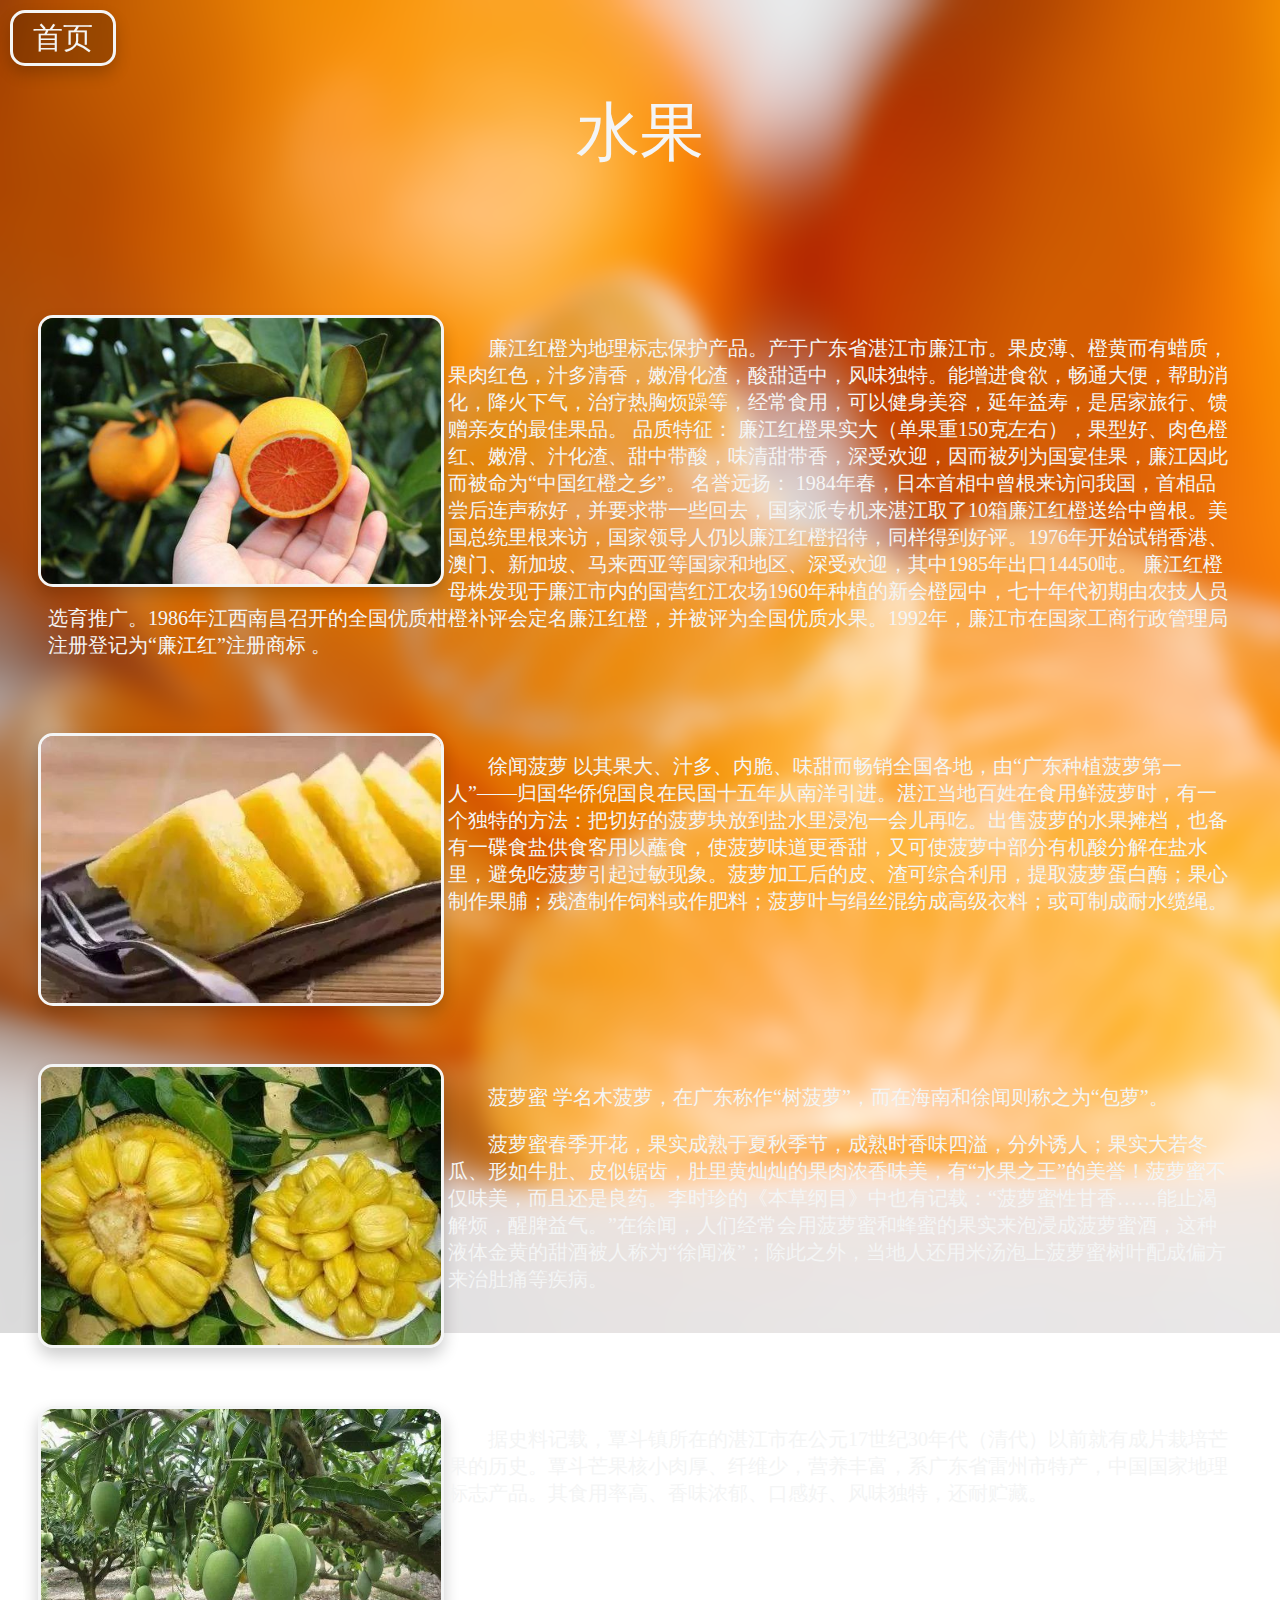
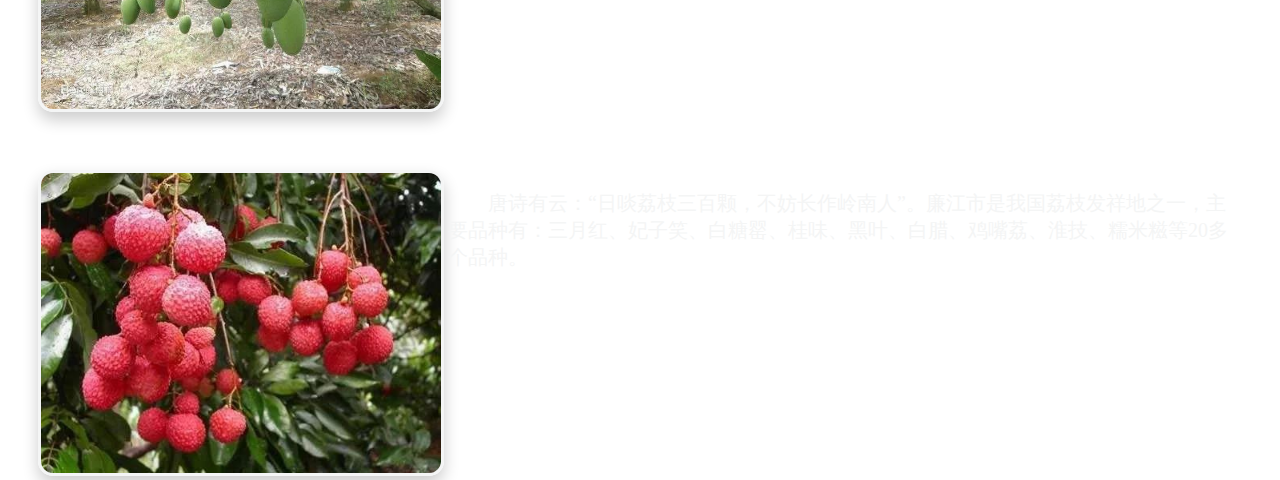
<file: shuiguo.html>
<!doctype html>
<html>
<head>
<meta charset="utf-8">
<link rel="stylesheet" type="text/css" href="css/demo2.css" />
<title>水果</title>
<style>
	p
	{
		color: #f4f5f5;
	}
</style>
</head>

<body class="body-shuiguo">
	<div class="div-daohang" style="
	border-color: #f4f5f5;">
		<a href="demo.html" style="color: #f4f5f5;">首页</a>
	</div>
	<div>
		<p class="p-title">水果</p>
	</div>
	<div class="div2">
		<a name="1"></a>
		<div class="div-picture">
			<img src="css/picture/二级-水果-1.jpg" alt="水果">
		</div>
		<div class="div-text">
			<p>
			廉江红橙为地理标志保护产品。产于广东省湛江市廉江市。果皮薄、橙黄而有蜡质，果肉红色，汁多清香，嫩滑化渣，酸甜适中，风味独特。能增进食欲，畅通大便，帮助消化，降火下气，治疗热胸烦躁等，经常食用，可以健身美容，延年益寿，是居家旅行、馈赠亲友的最佳果品。 品质特征： 廉江红橙果实大（单果重150克左右），果型好、肉色橙红、嫩滑、汁化渣、甜中带酸，味清甜带香，深受欢迎，因而被列为国宴佳果，廉江因此而被命为“中国红橙之乡”。 名誉远扬： 1984年春，日本首相中曾根来访问我国，首相品尝后连声称好，并要求带一些回去，国家派专机来湛江取了10箱廉江红橙送给中曾根。美国总统里根来访，国家领导人仍以廉江红橙招待，同样得到好评。1976年开始试销香港、澳门、新加坡、马来西亚等国家和地区、深受欢迎，其中1985年出口14450吨。 廉江红橙母株发现于廉江市内的国营红江农场1960年种植的新会橙园中，七十年代初期由农技人员选育推广。1986年江西南昌召开的全国优质柑橙补评会定名廉江红橙，并被评为全国优质水果。1992年，廉江市在国家工商行政管理局注册登记为“廉江红”注册商标 。
			</p>
		</div>
		
		<div style="clear: both;">
			<br><br><br>
		</div>
		
		<div class="div-picture">
			<a name="2"></a>
			<img src="css/picture/二级-水果-2.jpg" alt="水果"> 
		</div>
		<div class="div-text">
			<p>
				徐闻菠萝  以其果大、汁多、内脆、味甜而畅销全国各地，由“广东种植菠萝第一人”——归国华侨倪国良在民国十五年从南洋引进。湛江当地百姓在食用鲜菠萝时，有一个独特的方法：把切好的菠萝块放到盐水里浸泡一会儿再吃。出售菠萝的水果摊档，也备有一碟食盐供食客用以蘸食，使菠萝味道更香甜，又可使菠萝中部分有机酸分解在盐水里，避免吃菠萝引起过敏现象。菠萝加工后的皮、渣可综合利用，提取菠萝蛋白酶；果心制作果脯；残渣制作饲料或作肥料；菠萝叶与绢丝混纺成高级衣料；或可制成耐水缆绳。
			</p>
		</div>
		
		<div style="clear: both;">
			<br><br><br>
		</div>
		
		<div class="div-picture">
			<a name="3"></a>
			<img src="css/picture/二级-水果-3.jpg" alt="水果"> 
		</div>
		
		
		<div class="div-text">
			<p>
				菠萝蜜  学名木菠萝，在广东称作“树菠萝”，而在海南和徐闻则称之为“包萝”。
			</p>
			<p>
				菠萝蜜春季开花，果实成熟于夏秋季节，成熟时香味四溢，分外诱人；果实大若冬瓜、形如牛肚、皮似锯齿，肚里黄灿灿的果肉浓香味美，有“水果之王”的美誉！菠萝蜜不仅味美，而且还是良药。李时珍的《本草纲目》中也有记载：“菠萝蜜性甘香……能止渴解烦，醒脾益气。”在徐闻，人们经常会用菠萝蜜和蜂蜜的果实来泡浸成菠萝蜜酒，这种液体金黄的甜酒被人称为“徐闻液”；除此之外，当地人还用米汤泡上菠萝蜜树叶配成偏方来治肚痛等疾病。
			</p>
		</div>
		
		<div style="clear: both;">
			<br><br><br>
		</div>
		
		<div class="div-picture">
			<img src="css/picture/二级-水果-4.jpg" alt="水果"> 
		</div>
		
		<div class="div-text">
			<p>
				据史料记载，覃斗镇所在的湛江市在公元17世纪30年代（清代）以前就有成片栽培芒果的历史。覃斗芒果核小肉厚、纤维少，营养丰富，系广东省雷州市特产，中国国家地理标志产品。其食用率高、香味浓郁、口感好、风味独特，还耐贮藏。
			</p>
		</div>
		
		<div style="clear: both;">
			<br><br><br>
		</div>
		
		
		<div class="div-picture">
			<img src="css/picture/二级-水果-5.jpg" alt="水果"> 
		</div>
		
		<div class="div-text">
			<p>
				唐诗有云：“日啖荔枝三百颗，不妨长作岭南人”。廉江市是我国荔枝发祥地之一，主要品种有：三月红、妃子笑、白糖罂、桂味、黑叶、白腊、鸡嘴荔、淮技、糯米糍等20多个品种。
				
			</p>
		</div>
		
		
		
		
	</div>
</body>
</html>
</file>
<file: css/demo2.css>
@charset "utf-8";
/* CSS Document */

.body-nianli
{
	
	background-image: url(picture/二级-年例-背景.png);
	font-family: "Microsoft YaHei",微软雅黑;
	background-repeat: no-repeat;
	background-attachment:fixed;
	
}

.body-shuiguo
{
	
	background-image: url(picture/二级-水果-背景.png);
	font-family: "Microsoft YaHei",微软雅黑;
	background-repeat: no-repeat;
	background-attachment:fixed;
	
}

.body-haixian
{
	
	background-image: url(picture/二级-海鲜-背景.png);
	font-family: "Microsoft YaHei",微软雅黑;
	background-repeat: no-repeat;
	background-attachment:fixed;
	
}

.body-chuantongmeishi
{
	
	background-image: url(picture/二级-传统美食-背景.png);
	font-family: "Microsoft YaHei",微软雅黑;
	background-repeat: no-repeat;
	background-attachment:fixed;
	
}


	
.div-daohang
{
	position: fixed;
	
	width: 100px;
	height: 50px;
	/*background-color: #f4f5f5;*/
	background-image: url(黑色.png);
	border: solid;
	text-align: center;
	top: 10px;
	left: 10px;
	border-radius: 15px;
	font-size: 30px;
	box-shadow: 0px 8px 16px 0px rgba(0,0,0,0.2);
	
	z-index: 1;
}

.div-daohang > a
{
	text-decoration: none;
	display:block;
	text-align: center;
	line-height: 50px;
	color: #000000;
	
	
}

.div2
{
	position: absolute;
	top: 35%;
}

.div-picture
{
	width: 400px;
	float: left;
	position: relative;
	left: 30px;
}

.div-text
{
	position: relative;
	left: 40px;
	width: 93%;
	top: 0px;
	word-wrap:break-word; 
	word-break: break-all;
}

.div-text p
{
	text-indent: 2em;
	font-size: 20px;
}

img
{
	width: 100%;
	height: 100%;
	border-style: solid;
	border-radius:15px;
	
	border-color: #f4f5f5;
	box-shadow: 0px 8px 16px 0px rgba(0,0,0,0.2);
}

.p-title
{
	font-size: 4em;
	text-align: center;
	position: relative;
	top: 25px;
}
</file>
<file: css/index.css>
@charset "utf-8";
/* CSS Document */

.body1
{
	background-image: url(picture/首页-背景.png);
	background-repeat: no-repeat;
	background-attachment:fixed;
	font-family: "Microsoft YaHei",微软雅黑;
}

.div1
{
	position: relative;
	text-align:center;
	margin-left: auto;
	margin-right: auto;
	width: 80%;
	height: 50px;
	font-size: 1.5em;

	
	/*cursor: pointer; 
	transition: all 0.3s;*/
}

.dropdown
{
	position: relative;
	display: inline-block;
}

.dropdown-content
{
	display: none;
	position: absolute;
	background-image: url(picture/黑色1.png);
	min-width: 100px;
	box-shadow: 0px 8px 16px 0px rgba(0,0,0,0.2);
	/*left: -50px;
	top: -10px;*/
	padding: 12px 16px;
	border-radius:15px;
	border-style:solid;
	border-color: #f4f5f5;
	border-width: 2px;

	cursor: auto; 
	transition: all 0.5s;
}

.dropdown:hover .dropdown-content
{
	display: block;
}

.dropdown-content:hover
{
	display: block;
	transform: scale(1.2);
}

.dropdown-ul
{
	width: auto;
	height: auto;
}

.div1 ul
{
	list-style-type:none;
	padding:inherit;
	background-image:url(picture/黑色.png);
	height: 60px;
	border-style:solid;
	border-color: #f4f5f5;
	border-width: 3px;
	border-radius:15px;
	/*box-shadow: #43566d 0px 0px 10px 1px;*/
	box-shadow: 0px 8px 16px 0px rgba(0,0,0,0.2);
}

.div1 li
{
	display:inline-block;
	margin: 13px 5%;
}

.div1 a
{
	text-decoration: none;
	color: #f4f5f5;
}

.div1 a:hover
{
	
	text-decoration:underline;
}

.div2
{
	position: relative;
	top: 50px;
}

.div2 ul
{
	text-align:center;
}

.div2 li
{
	display:inline-block;
	margin:5%;
	width:200px;
	height: 300px;
	text-align:center;
}

.div3
{
	position: relative;
	left: 0%;
	top: -11%;
	width: 100%;
	height: 100%;
	background-image: url("picture/首页-年例-demo1.png");
	border-radius:15px;
	/*box-shadow: 2px 2px 2px 2px while;*/
	box-shadow: #43566d 0px 0px 18px 6px;

	cursor: pointer; 
	transition: all 0.3s;
}

.div3:hover
{
	transform: scale(1.1); 

	box-shadow: #43566d 0px 0px 10px 1px;

}

.div3:after
{
	content: "";
	width:100%;
	height:20%;
	position: absolute;
	background: inherit;
	left:0px;
	top:80.5%;
	background-image: url("picture/首页-年例-demo2.png");
	background-position: 0px 100%;
	border-radius:0px 0px 15px 15px;
	border-top-style:solid;
	border-color: #f4f5f5;
	z-index: 2;
}

.div3 p
{
	position: relative;
	left: 0%;
	top: 83%;
	font-size: 2em;
	color: #f4f5f5;
	text-decoration: none;
	z-index: 3;
}

.div4
{
	position: relative;
	left: 0%;
	top: -11%;
	width: 100%;
	height: 100%;
	background-image: url("picture/首页-水果.png");
	border-radius:15px;
	/*box-shadow: 2px 2px 2px 2px while;*/
	box-shadow: #43566d 0px 0px 18px 6px;

	cursor: pointer; 
	transition: all 0.3s;
}

.div4:hover
{
	transform: scale(1.1); 

	box-shadow: #43566d 0px 0px 10px 1px;

}

.div4:after
{
	content: "";
	width:100%;
	height:20%;
	position: absolute;
	background: inherit;
	left:0px;
	top:80.5%;
	background-image: url("picture/首页-水果-模糊.png");
	background-position: 0px 100%;
	border-radius:0px 0px 15px 15px;
	border-top-style:solid;
	border-color: #f4f5f5;
	z-index: 2;
}

.div4 p
{
	position: relative;
	left: 0%;
	top: 83%;
	font-size: 2em;
	color: #f4f5f5;
	text-decoration: none;
	z-index: 3;
}

.div5
{
	position: relative;
	left: 0%;
	top: -11%;
	width: 100%;
	height: 100%;
	background-image: url("picture/首页-海鲜.png");
	border-radius:15px;
	/*box-shadow: 2px 2px 2px 2px while;*/
	box-shadow: #43566d 0px 0px 18px 6px;

	cursor: pointer; 
	transition: all 0.3s;
}

.div5:hover
{
	transform: scale(1.1); 

	box-shadow: #43566d 0px 0px 10px 1px;

}

.div5:after
{
	content: "";
	width:100%;
	height:20%;
	position: absolute;
	background: inherit;
	left:0px;
	top:80.5%;
	background-image: url("picture/首页-海鲜-模糊.png");
	background-position: 0px 100%;
	border-radius:0px 0px 15px 15px;
	border-top-style:solid;
	border-color: #f4f5f5;
	z-index: 2;
}

.div5 p
{
	position: relative;
	left: 0%;
	top: 83%;
	font-size: 2em;
	color: #f4f5f5;
	text-decoration: none;
	z-index: 3;
}

.div6
{
	position: relative;
	left: 0%;
	top: -11%;
	width: 100%;
	height: 100%;
	background-image: url("picture/首页-传统美食.png");
	border-radius:15px;
	/*box-shadow: 2px 2px 2px 2px while;*/
	box-shadow: #43566d 0px 0px 18px 6px;

	cursor: pointer; 
	transition: all 0.3s;
}

.div6:hover
{
	transform: scale(1.1); 

	box-shadow: #43566d 0px 0px 10px 1px;

}

.div6:after
{
	content: "";
	width:100%;
	height:20%;
	position: absolute;
	background: inherit;
	left:0px;
	top:80.5%;
	background-image: url("picture/首页-传统美食-模糊.png");
	background-position: 0px 100%;
	border-radius:0px 0px 15px 15px;
	border-top-style:solid;
	border-color: #f4f5f5;
	z-index: 2;
}

.div6 p
{
	position: relative;
	left: 0%;
	top: 83%;
	font-size: 2em;
	color: #f4f5f5;
	text-decoration: none;
	z-index: 3;
}

.dropdown-content a
{
	font-weight: lighter;
	font-size: 0.9em;
}

#frame
{
	position:relative;
	
	top: 40%;
	left: 5%;
	width:400px;
	height:200px;
	overflow:hidden;
	border-radius:5px;
}

#dis
{
	position:relative;
	top: 40%;
	left: 5%;
	
	opacity:.5;
}

/*#dis li
{
	display:inline-block;
	width:200px;
	height:20px;
	margin:0 50px;
	float:left;
	text-align:center;
	color:#fff;
	border-radius:10px;
	background:#000;
}*/

#photos img
{
	float:left;
	width:300px;
	height:200px;
}
#photos
{
	position:relative;
	top: 40%;
	left: 5%;
	z-index:-1;
	width: calc(400px * 4);/*---修改图片数量的话需要修改下面的动画参数*/
}

.play
{
	animation: ma 15s ease-out infinite alternate;
}

@keyframes ma
{
	0%,10%   {margn-left: -20px;}
	30%,40%  {margin-left: -420px;}
	60%,70%  {margin-left: -820px;}
	90%,100% {margin-left: -1220px;}
}

.div-p

{
	position: relative;
	top:50px;
	width: 90%;
	margin-left:auto;
	margin-right:auto;
	z-index: -1;
}

.div-p p
{
	text-indent:2em;
	font-size: 1.22em;
	color:#474747;
}
</file>
